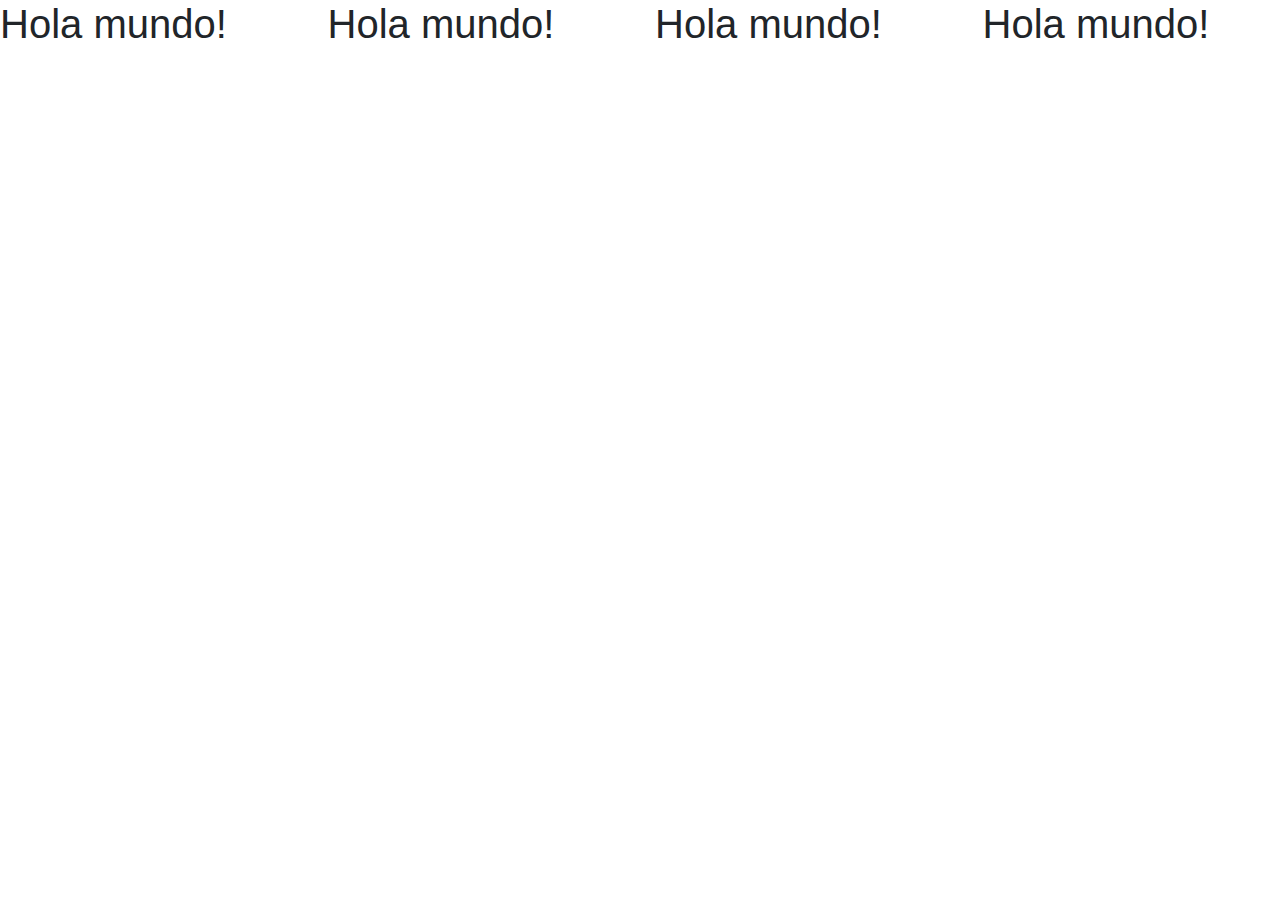
<file: beb/bootstrap1.2/index.html>
<!DOCTYPE html>
<html>

<head>
    <meta charset="utf-8">
    <meta name="viewport" content="width=device-width, initial-scale=1, shrink-to-fit=no">
    <title>Hola mundo!</title>
    <link rel="stylesheet" href="css/bootstrap.css">
</head>

<body>
    <div class="row">
        <!--div.col-md-3*4-->
        <div class="col-md-3 col-sm-6">
            <h1>Hola mundo!</h1>
        </div>
        <div class="col-md-3 col-sm-6">
            <h1>Hola mundo!</h1>
        </div>
        <div class="col-md-3 col-sm-6">
            <h1>Hola mundo!</h1>
        </div>
        <div class="col-md-3 col-sm-6">
            <h1>Hola mundo!</h1>
        </div>
    </div>
</body>

</html>
</file>
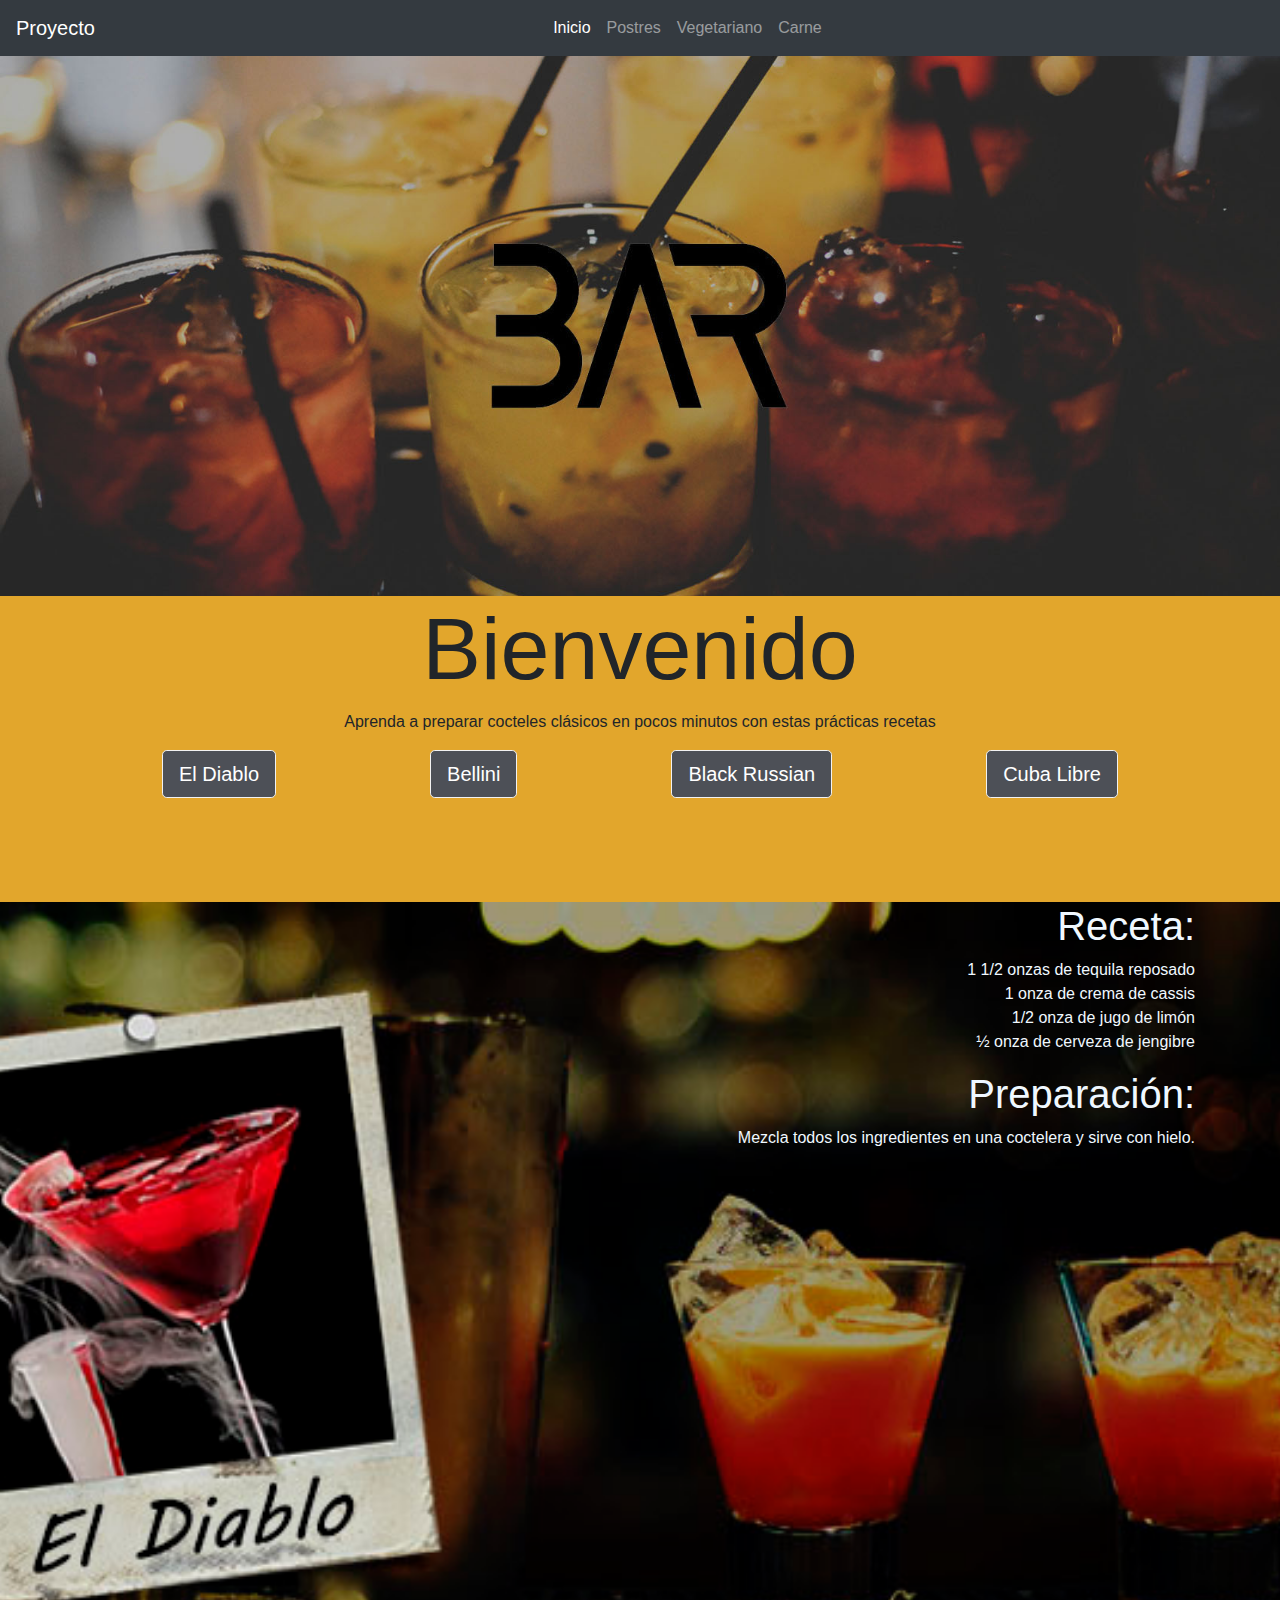
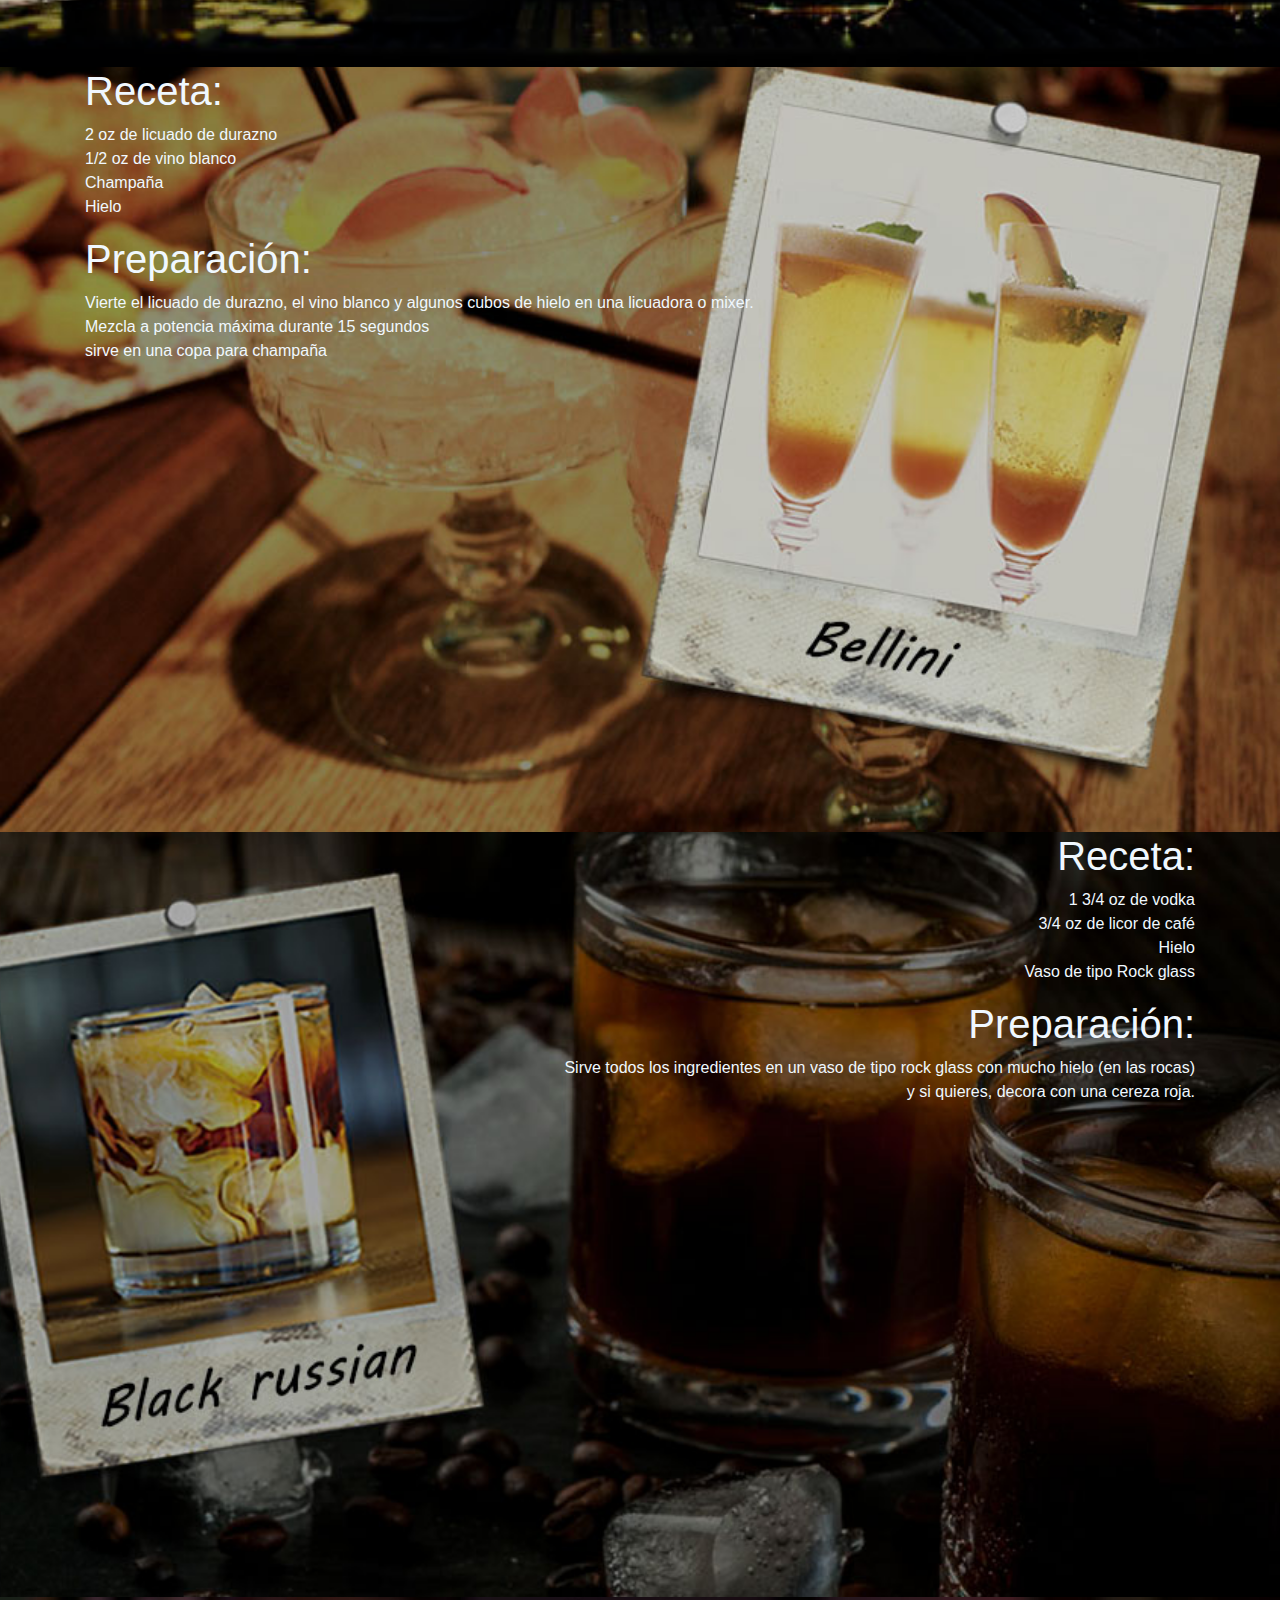
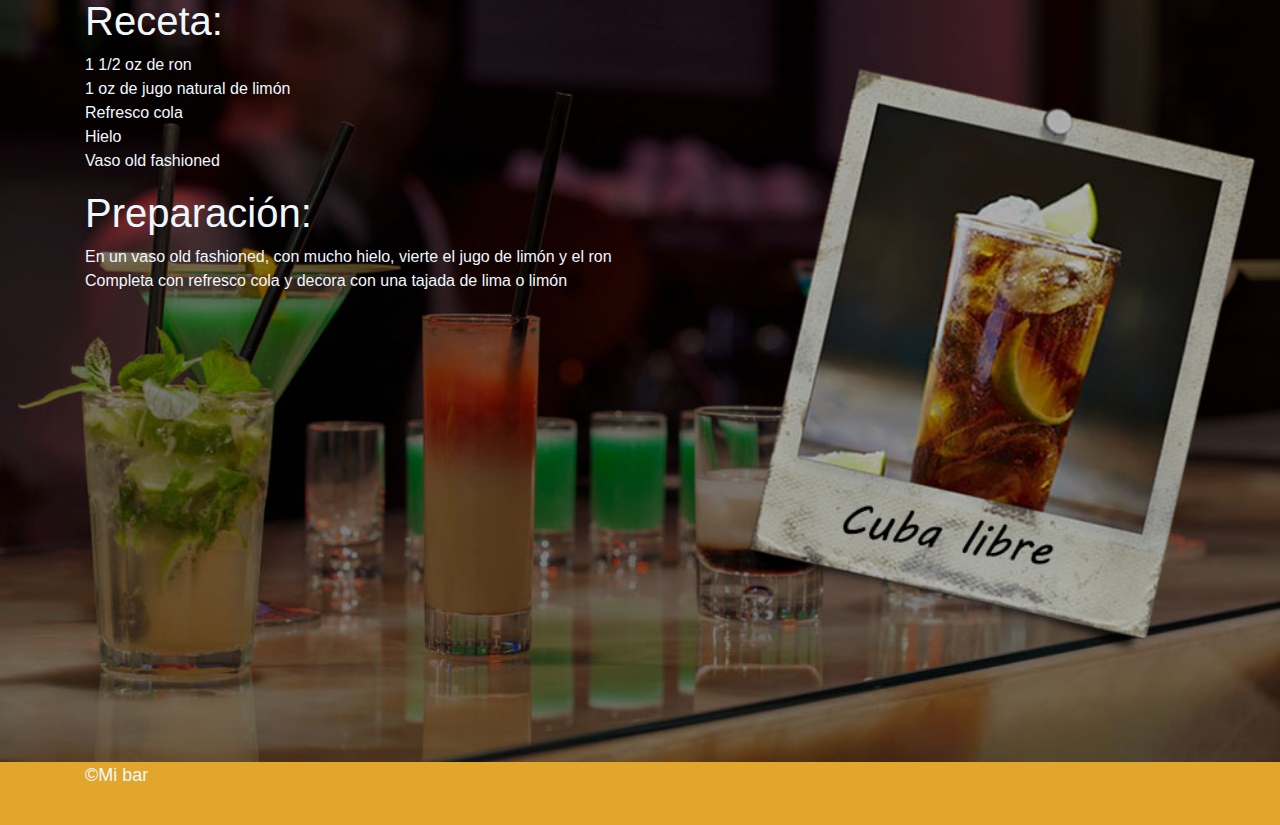
<file: beb/bebidas.html>
<!DOCTYPE html>
<html lang="">
<head>
    <meta charset="utf-8">
    <meta name="viewport" content="width=device-width, initial-scale=1.0,shrink-to-fit=no">
    <title>Hola Mundo!</title>
    <link rel="stylesheet" href="css/bootstrap.css">
    <style>
        body{
            padding-top: 3.5rem;
        }
        .form-group{
            margin-bottom: 0;
            display: inline-block;
            vertical-align: top;
        }
        .slider{
            background: url(imagenes/2.jpg);
            height: 60vh;
            background-size: cover;
            background-position: center;
        }
        .receta{
             height: 34vh;
            background-size: cover;
            background-position: center;
        }
        .end{
             height: 7vh;
            background-size: cover;
            background-position: center;
            
        }
        .diablo{
              background: url(imagenes/3.jpg);
            height: 85vh;
            background-size: cover;
            background-position: center;
        }
        .russian{
             background: url(imagenes/7.jpg);
            height: 85vh;
            background-size: cover;
            background-position: center;
            
        }
        .bellini{
              background: url(imagenes/8.jpg);
            height: 85vh;
            background-size: cover;
            background-position: center;
            
        }
        .cuba{
                background: url(imagenes/10.jpg);
            height: 85vh;
            background-size: cover;
            background-position: center;
            
        }
        .rp{
            background-color:#4D5057;
   
            border: 1px solid #F2F2F2;  
            
        }
        .agua{
            color: aliceblue;
            font-size: 18px;
        }
       
    </style>
</head>

<body>
    <section class="container-fluid slider">
    
    </section>
    
    
    
    <nav class="navbar navbar-expand-md navbar-dark fixed-top bg-dark">
        <a class="navbar-brand" href="#">Proyecto</a>
          <button class="navbar-toggler navbar-toggler-right"  type="button" data-toggle="collapse" data-target="#navbarTogglerDemo01" aria-controls="navbarTogglerDemo01" aria-expanded="false" aria-label="Toggle navigation">
    <span class="navbar-toggler-icon"></span>
  </button>
        <div class="collapse navbar-collapse" id="navbarTogglerDemo01">
        <div class="navbar-nav mr-auto ml-auto text-center">
                
      <a class="nav-item nav-link active" href="#">Inicio</a>
      <a class="nav-item nav-link" href="#">Postres</a>
      <a class="nav-item nav-link" href="#">Vegetariano</a>
      <a class="nav-item nav-link" href="#">Carne</a>
    </div>
            </div>
       
    </nav>
    <main role="main">
        <div class="receta " style="background-color: #E2A62C">
            <div class="container">
            <h1 class="display-2 text-center">Bienvenido</h1>
            <p class=" text-center">  Aprenda a preparar cocteles clásicos en pocos minutos con estas prácticas recetas </p>
                <section class="d-flex justify-content-around">
            <p><a class="btn btn-primary btn-lg rp" href="#diab">El Diablo</a></p>
                 <p><a class="btn btn-primary btn-lg rp" href="#belli">Bellini</a></p>
                    <p><a class="btn btn-primary btn-lg rp" href="#black">Black Russian</a></p>
                    <p><a class="btn btn-primary btn-lg rp" href="#cbl">Cuba Libre</a></p>
                    </section>
        </div>
    </div>
        
         <div class="diablo">
            <div class="container">
                 <h1 class="text-right" id="diab" style="color:aliceblue">Receta:</h1>
                <p class="text-right"id="receta" style="color:aliceblue " >  
                        1 1/2 onzas de tequila reposado <br>
                        1 onza de crema de cassis<br>
                        1/2 onza de jugo de limón<br>
                        ½ onza de cerveza de jengibre</p>
                 <h1 class="text-right" id="Treceta" style="color:aliceblue">Preparación:</h1>
                 <p class="text-right"id="receta" style="color:aliceblue " >  Mezcla todos los ingredientes en una coctelera y sirve con hielo.</p>
          
    
        </div>
    </div>
        
         <div class="bellini">
            <div class="container">
                 <h1 class="text-left" id="belli" style="color:aliceblue">Receta:</h1>
                <p class="text-left"id="receta" style="color:aliceblue " > 
                    2 oz de licuado de durazno<br>
                    1/2 oz de vino blanco<br>
                    Champaña<br>
                    Hielo</p>
                 <h1 class="text-left" id="Treceta" style="color:aliceblue">Preparación:</h1>
                 <p class="text-left"id="receta" style="color:aliceblue " > Vierte el licuado de durazno, el vino blanco y algunos cubos de hielo en una licuadora o mixer.<br> Mezcla a potencia máxima durante 15 segundos<br>sirve en una copa para champaña</p>
          
    
        </div>
    </div>
        
        
         <div class="russian">
            <div class="container">
                 <h1 class="text-right" id="black" style="color:aliceblue">Receta:</h1>
                <p class="text-right"id="receta" style="color:aliceblue " >  
                        1 3/4 oz de vodka<br>
                        3/4 oz de licor de café<br>
                        Hielo<br>
                        Vaso de tipo Rock glass</p>
                 <h1 class="text-right" id="Treceta" style="color:aliceblue">Preparación:</h1>
                 <p class="text-right"id="receta" style="color:aliceblue " >  Sirve todos los ingredientes en un vaso de tipo rock glass con mucho hielo (en las rocas)<br> y si quieres, decora con una cereza roja.</p>
          
    
        </div>
    </div>
        
              <div class="cuba">
            <div class="container">
                 <h1 class="text-left" id="cbl" style="color:aliceblue">Receta:</h1>
                <p class="text-left"id="receta" style="color:aliceblue " > 
                    
                    1 1/2 oz de ron<br>
                    1 oz de jugo natural de limón<br>
                    Refresco cola<br>
                    Hielo<br>
                    Vaso old fashioned</p>
                 <h1 class="text-left" id="Treceta" style="color:aliceblue">Preparación:</h1>
                 <p class="text-left"id="receta" style="color:aliceblue " > En un vaso old fashioned, con mucho hielo, vierte el jugo de limón y el ron<br> Completa con refresco cola y decora con una tajada de lima o limón</p>
          
    
        </div>
    </div>
        
         <div class="end " style="background-color: #E2A62C">
            <div class="container">
                
        <p class="agua">&copy;Mi bar</p>
  
            
        </div>
    </div>
        
        
    </main>
    <script src="js/jquery-3.2.1.min.js"></script>
    <script src="js/popper.min.js"></script>
    <script src="js/bootstrap.min.js"></script>
</body>
</html>
</file>
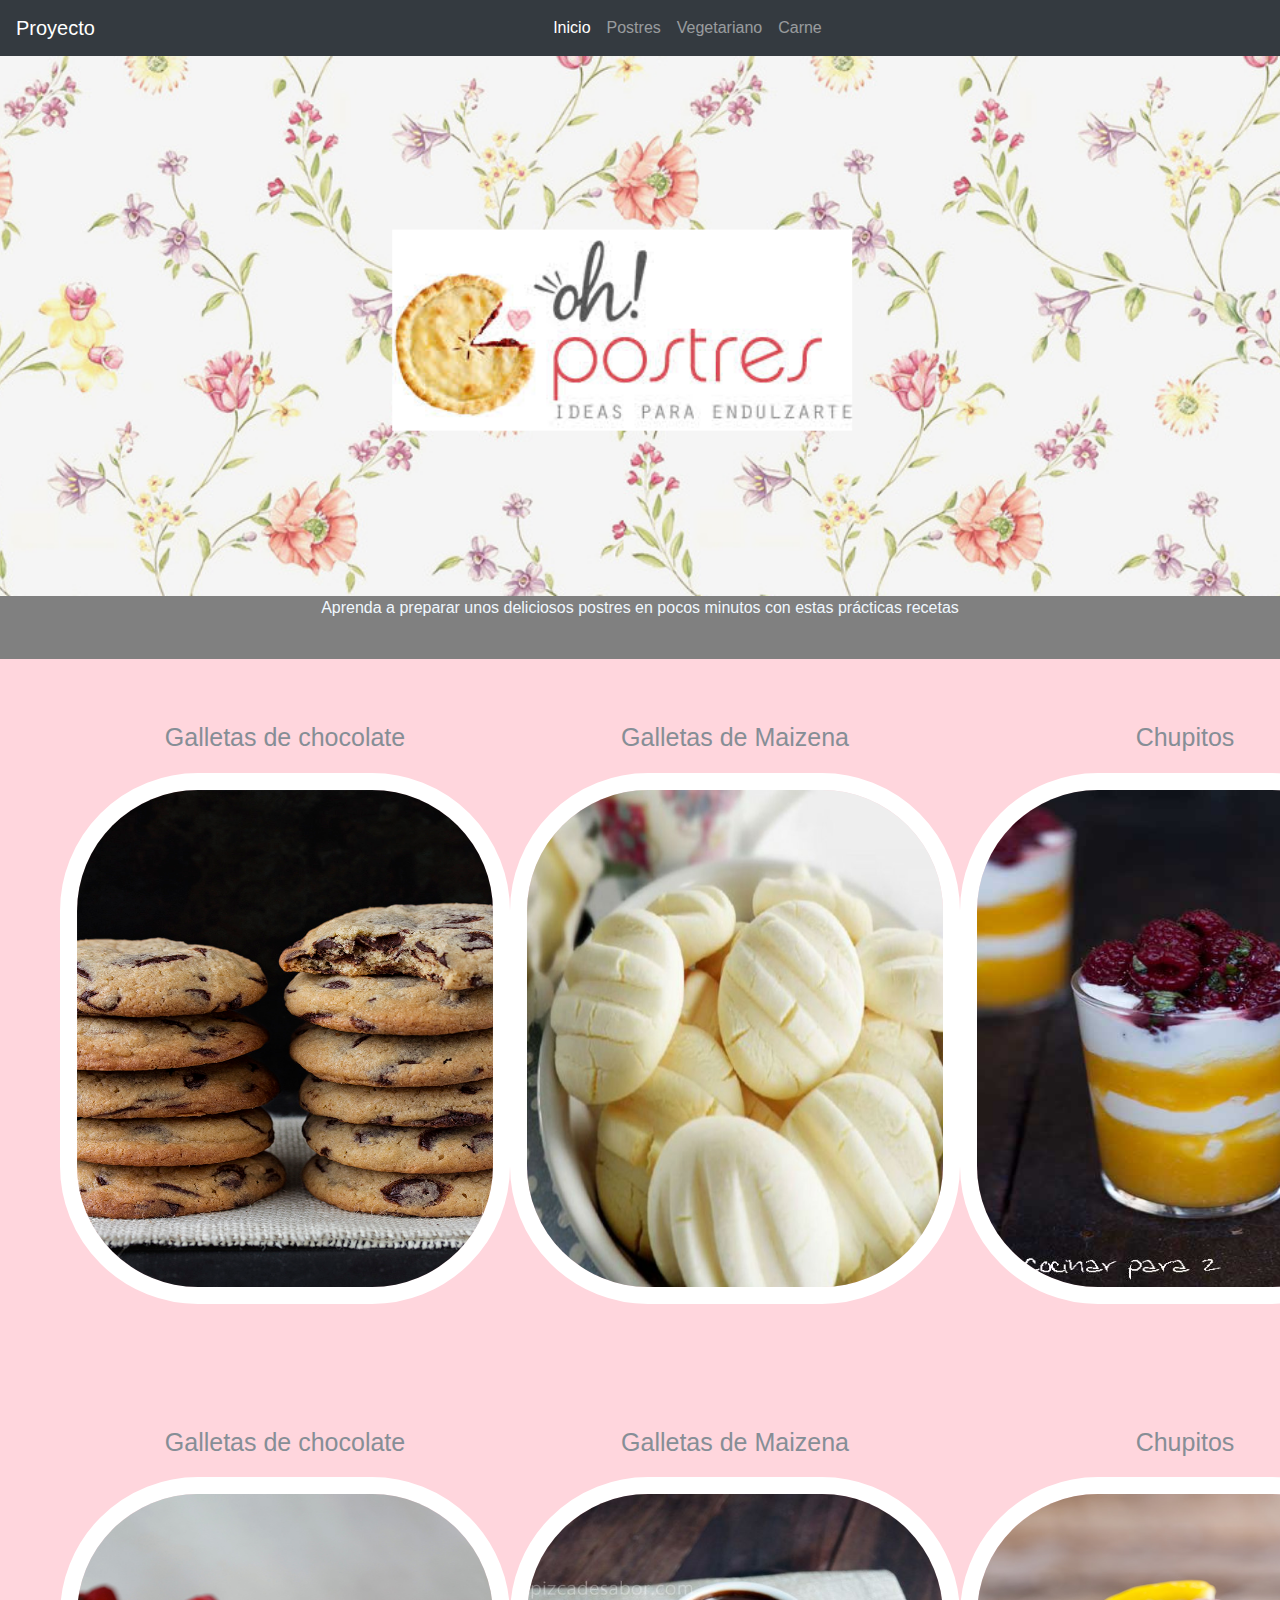
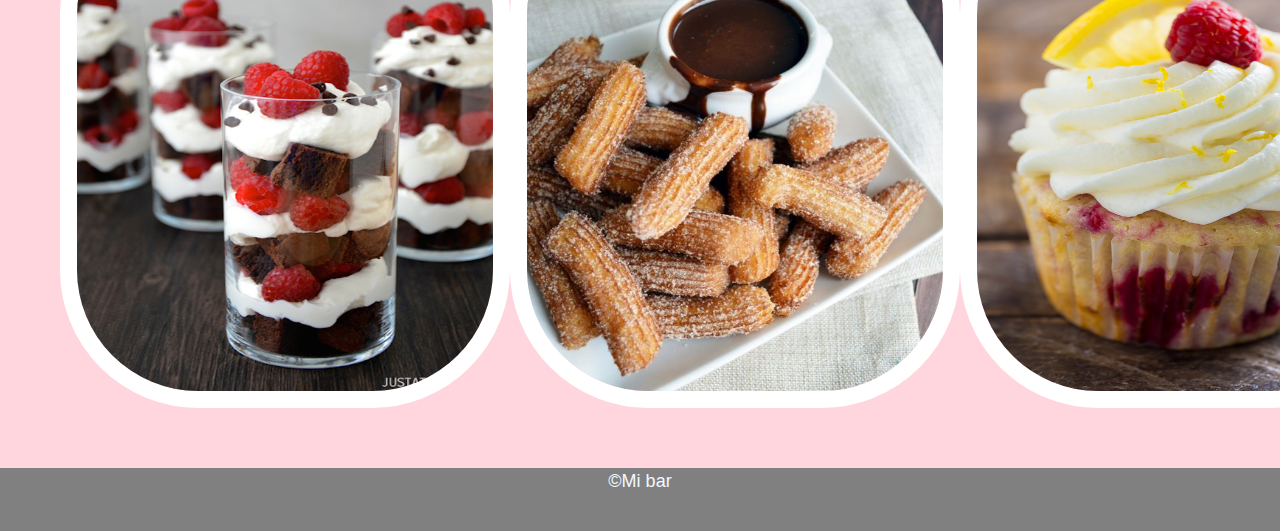
<file: postres/postres1.html>
<!DOCTYPE html>
<html lang="">
<head>
    <meta charset="utf-8">
    <meta name="viewport" content="width=device-width, initial-scale=1.0,shrink-to-fit=no">
    <title>Hola Mundo!</title>
    <link rel="stylesheet" href="css/bootstrap.css">
    <style>
        body{
            padding-top: 3.5rem;
            background-color: #ffd6dd;


        }
        .form-group{
            margin-bottom: 0;
            display: inline-block;
            vertical-align: top;
        }
        .slider{
            background: url(img/titulo.png);
            height: 60vh;
            background-size: cover;
            background-position: center;    
                   }
      
        .receta{
              background-color: gray;
             height: 7vh;
           
            background-size: cover;
            background-position: center;
        }
        .end{
             background-color: gray;
             height: 7vh;
            background-size: cover;
            background-position: center;
            
        }
        .letra{
            color: #868e96;
            font-size: 25px;
            text-align: center;
        }
     #pad{
      padding: 60px;
     }
        .agua{
            color: aliceblue;
            font-size: 18px;
            text-align: center;
        }
       
    </style>
</head>

<body>
    <section class="container-fluid slider">
    
    </section>
    <nav class="navbar navbar-expand-md navbar-dark fixed-top bg-dark">
        <a class="navbar-brand" href="#">Proyecto</a>
          <button class="navbar-toggler navbar-toggler-right"  type="button" data-toggle="collapse" data-target="#navbarTogglerDemo01" aria-controls="navbarTogglerDemo01" aria-expanded="false" aria-label="Toggle navigation">
    <span class="navbar-toggler-icon"></span>
  </button>
        <div class="collapse navbar-collapse" id="navbarTogglerDemo01">
        <div class="navbar-nav mr-auto ml-auto text-center">
                
      <a class="nav-item nav-link active" href="#">Inicio</a>
      <a class="nav-item nav-link" href="#">Postres</a>
      <a class="nav-item nav-link" href="#">Vegetariano</a>
      <a class="nav-item nav-link" href="#">Carne</a>
    </div>
            </div>

       
    </nav>

    <main role="main">
        <div class="receta " style="background-color: gray" >
            <p class=" text-center" style="color:aliceblue" >  Aprenda a preparar unos deliciosos postres en pocos minutos con estas prácticas recetas </p>   </div>
              <div id="pad">
            
           
             <section class="d-flex justify-content-around">

           <div>
             <p class="letra">Galletas de chocolate</p>
             <img src="img/1.jpg" class="pngh" >
              </div>

               <div>
             <p class="letra">Galletas de Maizena</p>
             <img src="img/3.jpg" class="pngh" >
              </div>

               <div>

             <p class="letra">Chupitos</p>
             <img src="img/6.jpg" class="pngh" >
              </div>

                    </section>
            </div>

             <div id="pad">
            
           
             <section class="d-flex justify-content-around">

           <div>
             <p class="letra">Galletas de chocolate</p>
             <img src="img/2.jpg" class="pngh" >
              </div>

               <div>
             <p class="letra">Galletas de Maizena</p>
             <img src="img/4.jpg" class="pngh" >
              </div>

               <div>

             <p class="letra">Chupitos</p>
             <img src="img/8.jpg" class="pngh" >
              </div>

                    </section>
            </div>
            
     



        
         <div class="be">
            <div legend>

         <div class="end ">
            <div class="container">
                
        <p class="agua">&copy;Mi bar</p>
  
            
        </div>
    </div>
        
        
    </main>
    <script src="js/jquery-3.2.1.min.js"></script>
    <script src="js/popper.min.js"></script>
    <script src="js/bootstrap.min.js"></script>
</body>
</html>
</file>
